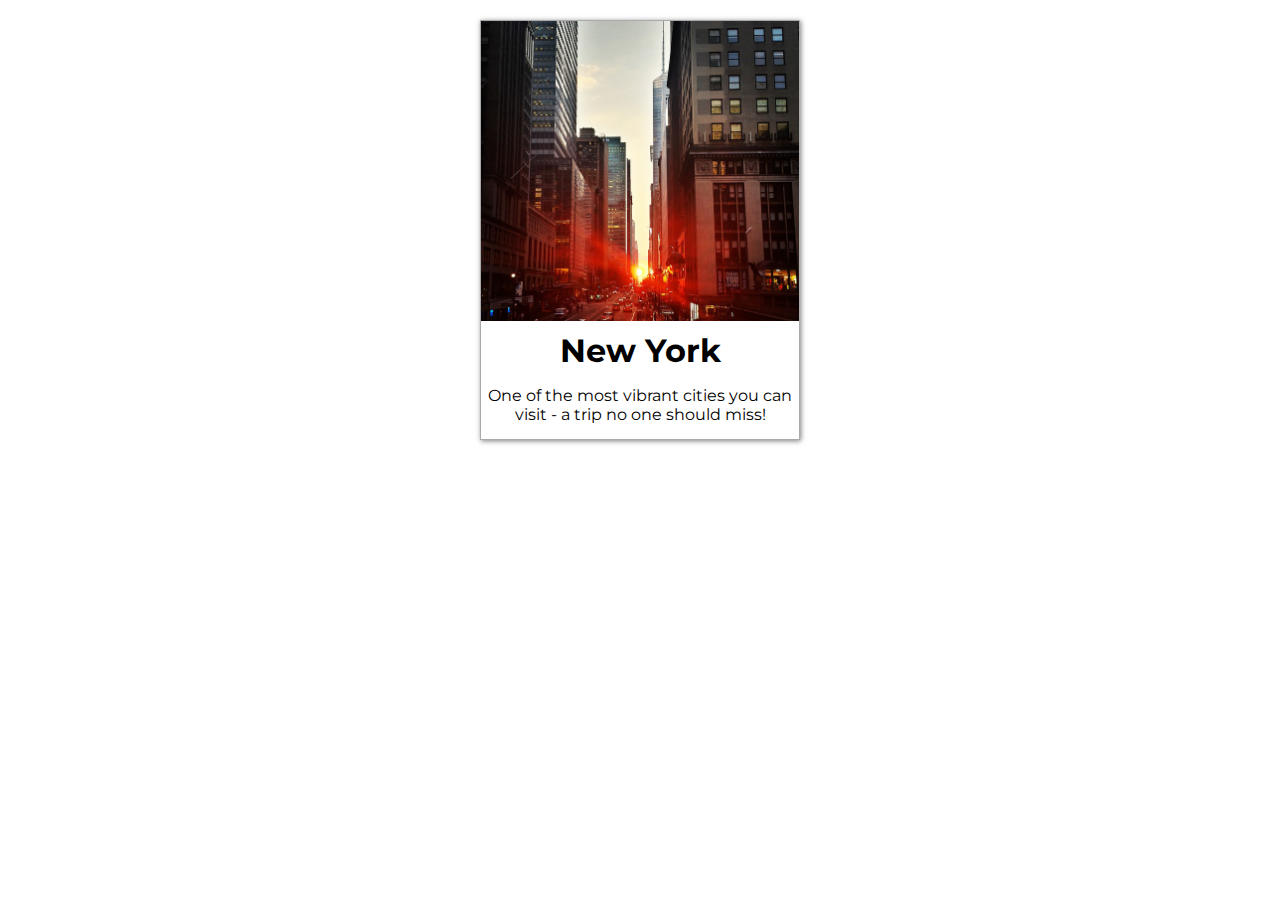
<file: index.html>
<!DOCTYPE html>
<html lang="en">

<head>
    <meta charset="UTF-8">
    <meta name="viewport" content="width=device-width, initial-scale=1.0">
    <meta http-equiv="X-UA-Compatible" content="ie=edge">
    <title>CSS Course</title>
    <link href="https://fonts.googleapis.com/css?family=Montserrat" rel="stylesheet">
    <style>
    body {
    font-family: "Montserrat", sans-serif;
    }

    .destination {
    box-sizing: border-box;
    width: 320px;
    height: 420px;
    margin: 20px auto;
    border: 1px solid #aaa;
    box-shadow: 1px 1px 5px rgba(0, 0, 0, 0.5);
    cursor: pointer;
    transition: background-color 400ms ease-out;
    }

    .destination:hover,
    .destination:active {
    background-color: #fa923f;
    color: white;
    }

    .thumbnail {
    width: 100%;
    height: 300px;
    overflow: hidden;
    }

    .thumbnail img {
    width: 100%;
    }

    .content {
    text-align: center;
    }

    .content h1 {
    margin: 10px 0;
    }
    </style>
</head>

<body>
    <div class="destination">
        <div class="thumbnail">
            <img src="new-york.jpg" alt="Sunset in New York">
        </div>
        <div class="content">
            <h1>New York</h1>
            <p>One of the most vibrant cities you can visit - a trip no one should miss!</p>
        </div>
    </div>
</body>

</html>
</file>
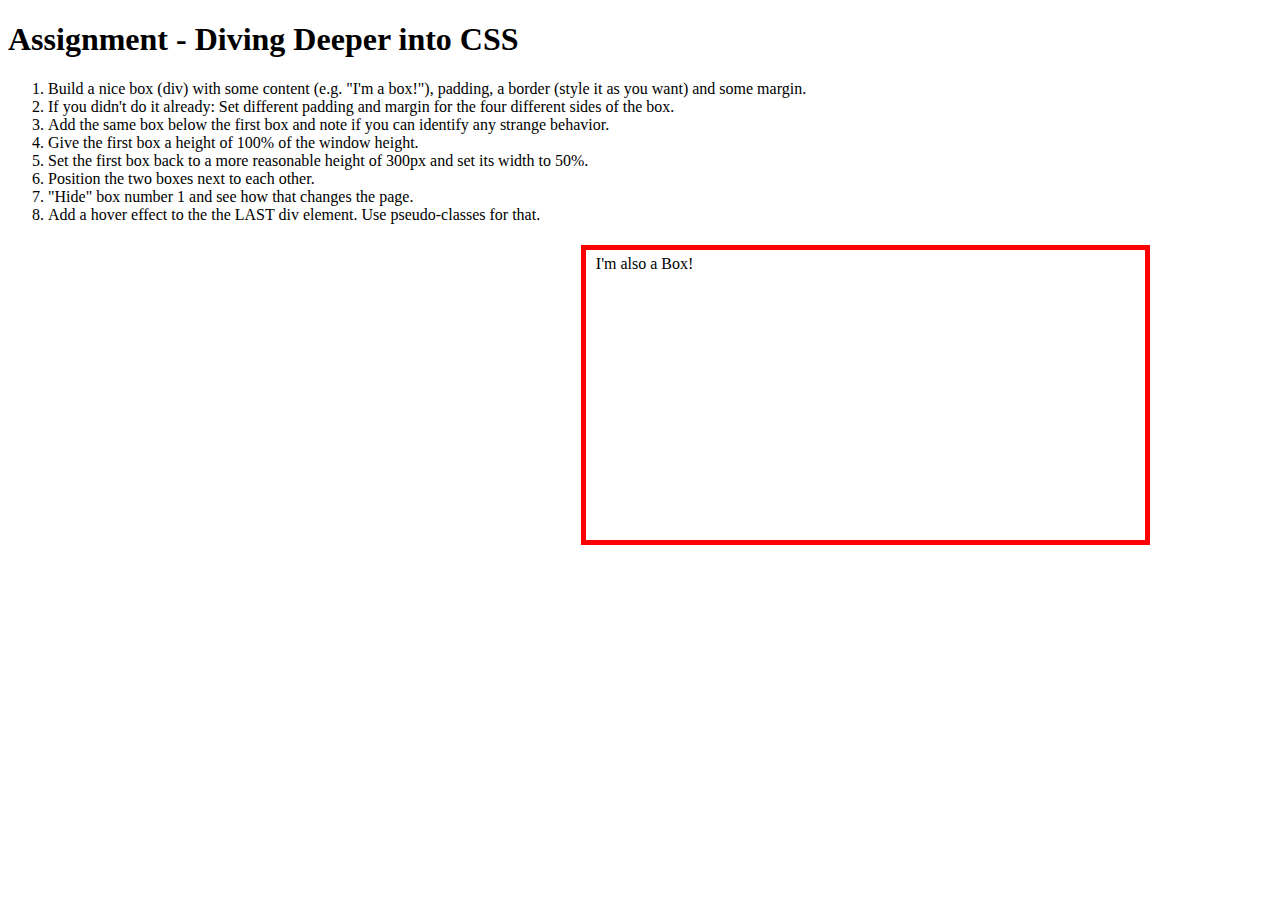
<file: 01-assignment-2/index.html>
<!DOCTYPE html>
<html lang="en">
  <head>
    <meta charset="UTF-8" />
    <meta http-equiv="X-UA-Compatible" content="IE=edge" />
    <meta name="viewport" content="width=device-width, initial-scale=1.0" />
    <title>Document</title>
    <link rel="stylesheet" href="main.css" />
  </head>
  <body>
    <h1>Assignment - Diving Deeper into CSS</h1>
    <ol>
      <li>
        Build a nice box (div) with some content (e.g. "I'm a box!"), padding, a
        border (style it as you want) and some margin.
      </li>
      <li>
        If you didn't do it already: Set different padding and margin for the
        four different sides of the box.
      </li>
      <li>
        Add the same box below the first box and note if you can identify any
        strange behavior.
      </li>
      <li>Give the first box a height of 100% of the window height.</li>
      <li>
        Set the first box back to a more reasonable height of 300px and set its
        width to 50%.
      </li>
      <li>Position the two boxes next to each other.</li>
      <li>"Hide" box number 1 and see how that changes the page.</li>
      <li>
        Add a hover effect to the the LAST div element. Use pseudo-classes for
        that.
      </li>
    </ol>
    <div class="box-1">I'm a Box!</div>
    <div class="box-2">I'm also a Box!</div>
  </body>
</html>
</file>
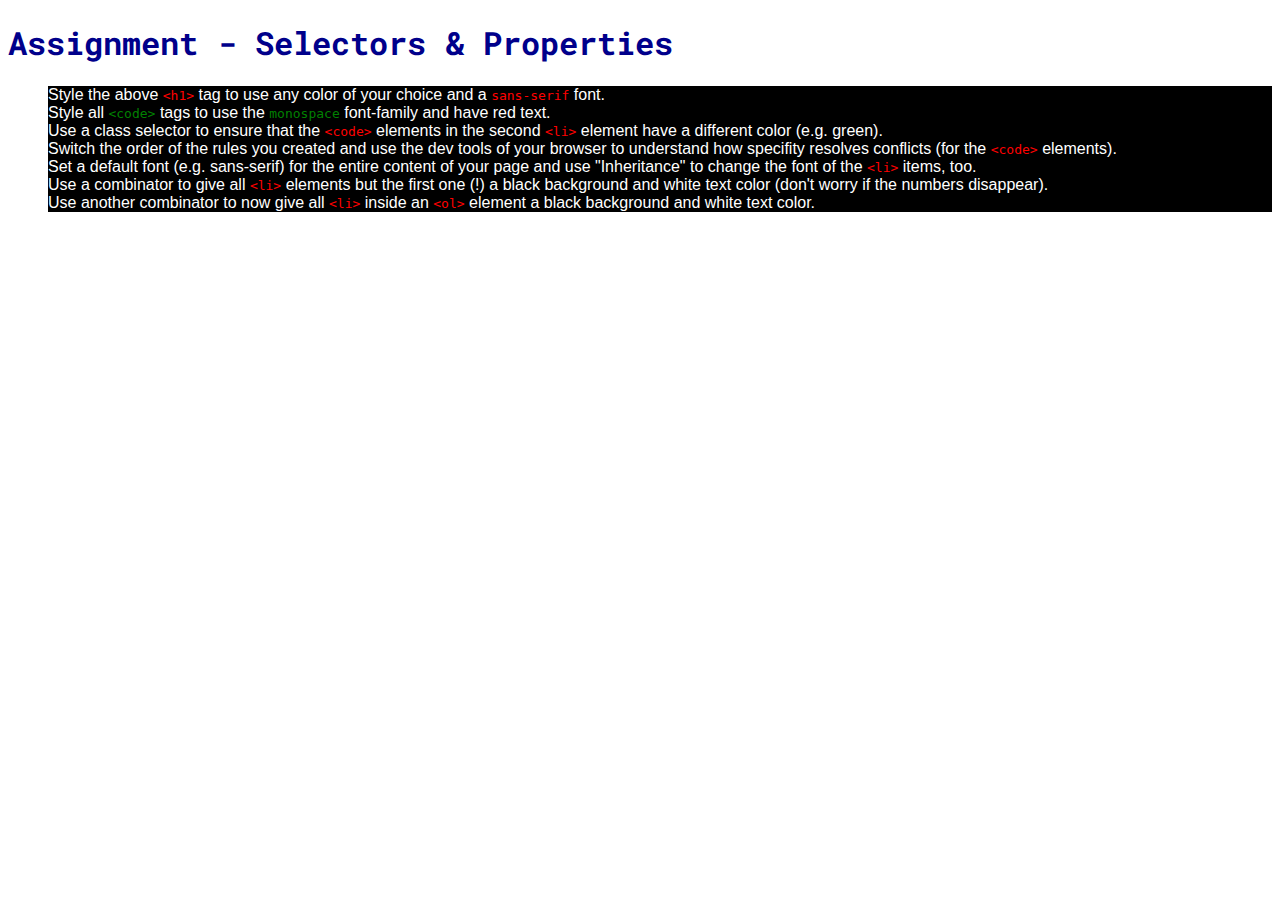
<file: 01-assignment/index.html>
<!DOCTYPE html>
<html lang="en">
<head>
    <meta charset="UTF-8">
    <meta name="viewport" content="width=device-width, initial-scale=1.0">
    <meta http-equiv="X-UA-Compatible" content="ie=edge">
    <title>CSS Course</title>
    <link rel="stylesheet" href="main.css">
    <link href="https://fonts.googleapis.com/css2?family=Montserrat:wght@600&family=Roboto&family=Roboto+Mono&display=swap" rel="stylesheet">
</head>
<body>
    <h1 id="assignment-instructions">Assignment - Selectors &amp; Properties</h1>
    <ol>
        <li>Style the above <code>&lt;h1&gt;</code> tag to use any color of your choice and a <code>sans-serif</code> font.</li>
        <li class="second-li">Style all <code>&lt;code&gt;</code> tags to use the <code>monospace</code> font-family and have red text.</li>
        <li>Use a class selector to ensure that the <code>&lt;code&gt;</code> elements in the second <code>&lt;li&gt;</code> element have a different color (e.g. green).</li>
        <li>Switch the order of the rules you created and use the dev tools of your browser to understand how specifity resolves conflicts (for the <code>&lt;code&gt;</code> elements).</li>
        <li>Set a default font (e.g. sans-serif) for the entire content of your page and use "Inheritance" to change the font of the <code>&lt;li&gt;</code> items, too.</li>
        <li>Use a combinator to give all <code>&lt;li&gt;</code> elements but the first one (!) a black background and white text color (don't worry if the numbers disappear).</li>
        <li>Use another combinator to now give all <code>&lt;li&gt;</code> inside an <code>&lt;ol&gt;</code> element a black background and white text color.</li>
    </ol>
</body>
</html>
</file>
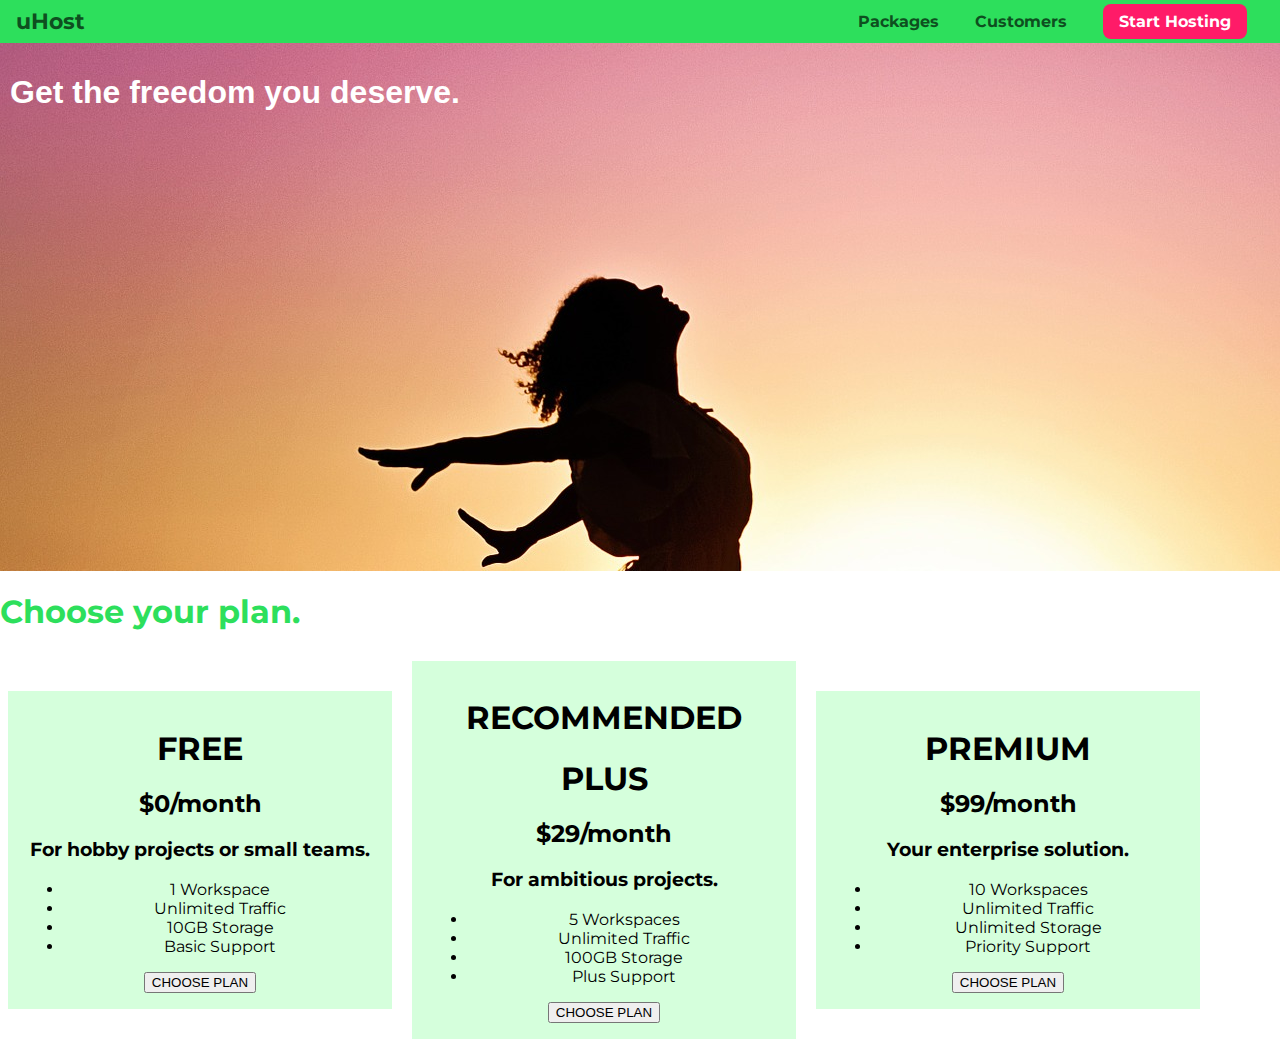
<file: 01-basics/index.html>
<!DOCTYPE html>
<html lang="en">
  <head>
    <meta charset="UTF-8" />
    <meta http-equiv="X-UA-Compatible" content="ie=edge" />
    <title>uHost</title>
    <link rel="shortcut icon" href="favicon.png" />
    <link
      href="https://fonts.googleapis.com/css2?family=Roboto&display=swap"
      rel="stylesheet"
    />
    <link
      href="https://fonts.googleapis.com/css2?family=Montserrat:wght@600&family=Roboto&display=swap"
      rel="stylesheet"
    />
    <link rel="stylesheet" href="main.css" />
  </head>

  <body>
    <header class="main-header">
      <div>
        <a href="index.html" class="main-header__brand"> uHost </a>
      </div>
      <nav class="main-nav">
        <ul class="main-nav__items">
          <li class="main-nav__item">
            <a href="packages/index.html">Packages</a>
          </li>
          <li class="main-nav__item">
            <a href="customers/index.html">Customers</a>
          </li>
          <li class="main-nav__item main-nav__item--cta">
            <a href="start-hosting/index.html">Start Hosting</a>
          </li>
        </ul>
      </nav>
    </header>
    <main>
      <section id="product-overview">
        <h1>Get the freedom you deserve.</h1>
      </section>
      <section id="plans">
        <h1 class="section-title">Choose your plan.</h1>
        <div>
          <article class="plan">
            <h1>FREE</h1>
            <h2>$0/month</h2>
            <h3>For hobby projects or small teams.</h3>
            <ul>
              <li>1 Workspace</li>
              <li>Unlimited Traffic</li>
              <li>10GB Storage</li>
              <li>Basic Support</li>
            </ul>
            <div>
              <button>CHOOSE PLAN</button>
            </div>
          </article>
          <article class="plan">
            <h1>RECOMMENDED</h1>
            <h1>PLUS</h1>
            <h2>$29/month</h2>
            <h3>For ambitious projects.</h3>
            <ul>
              <li>5 Workspaces</li>
              <li>Unlimited Traffic</li>
              <li>100GB Storage</li>
              <li>Plus Support</li>
            </ul>
            <div>
              <button>CHOOSE PLAN</button>
            </div>
          </article>
          <article class="plan">
            <h1>PREMIUM</h1>
            <h2>$99/month</h2>
            <h3>Your enterprise solution.</h3>
            <ul>
              <li>10 Workspaces</li>
              <li>Unlimited Traffic</li>
              <li>Unlimited Storage</li>
              <li>Priority Support</li>
            </ul>
            <div>
              <button>CHOOSE PLAN</button>
            </div>
          </article>
        </div>
      </section>
    </main>
  </body>
</html>
</file>
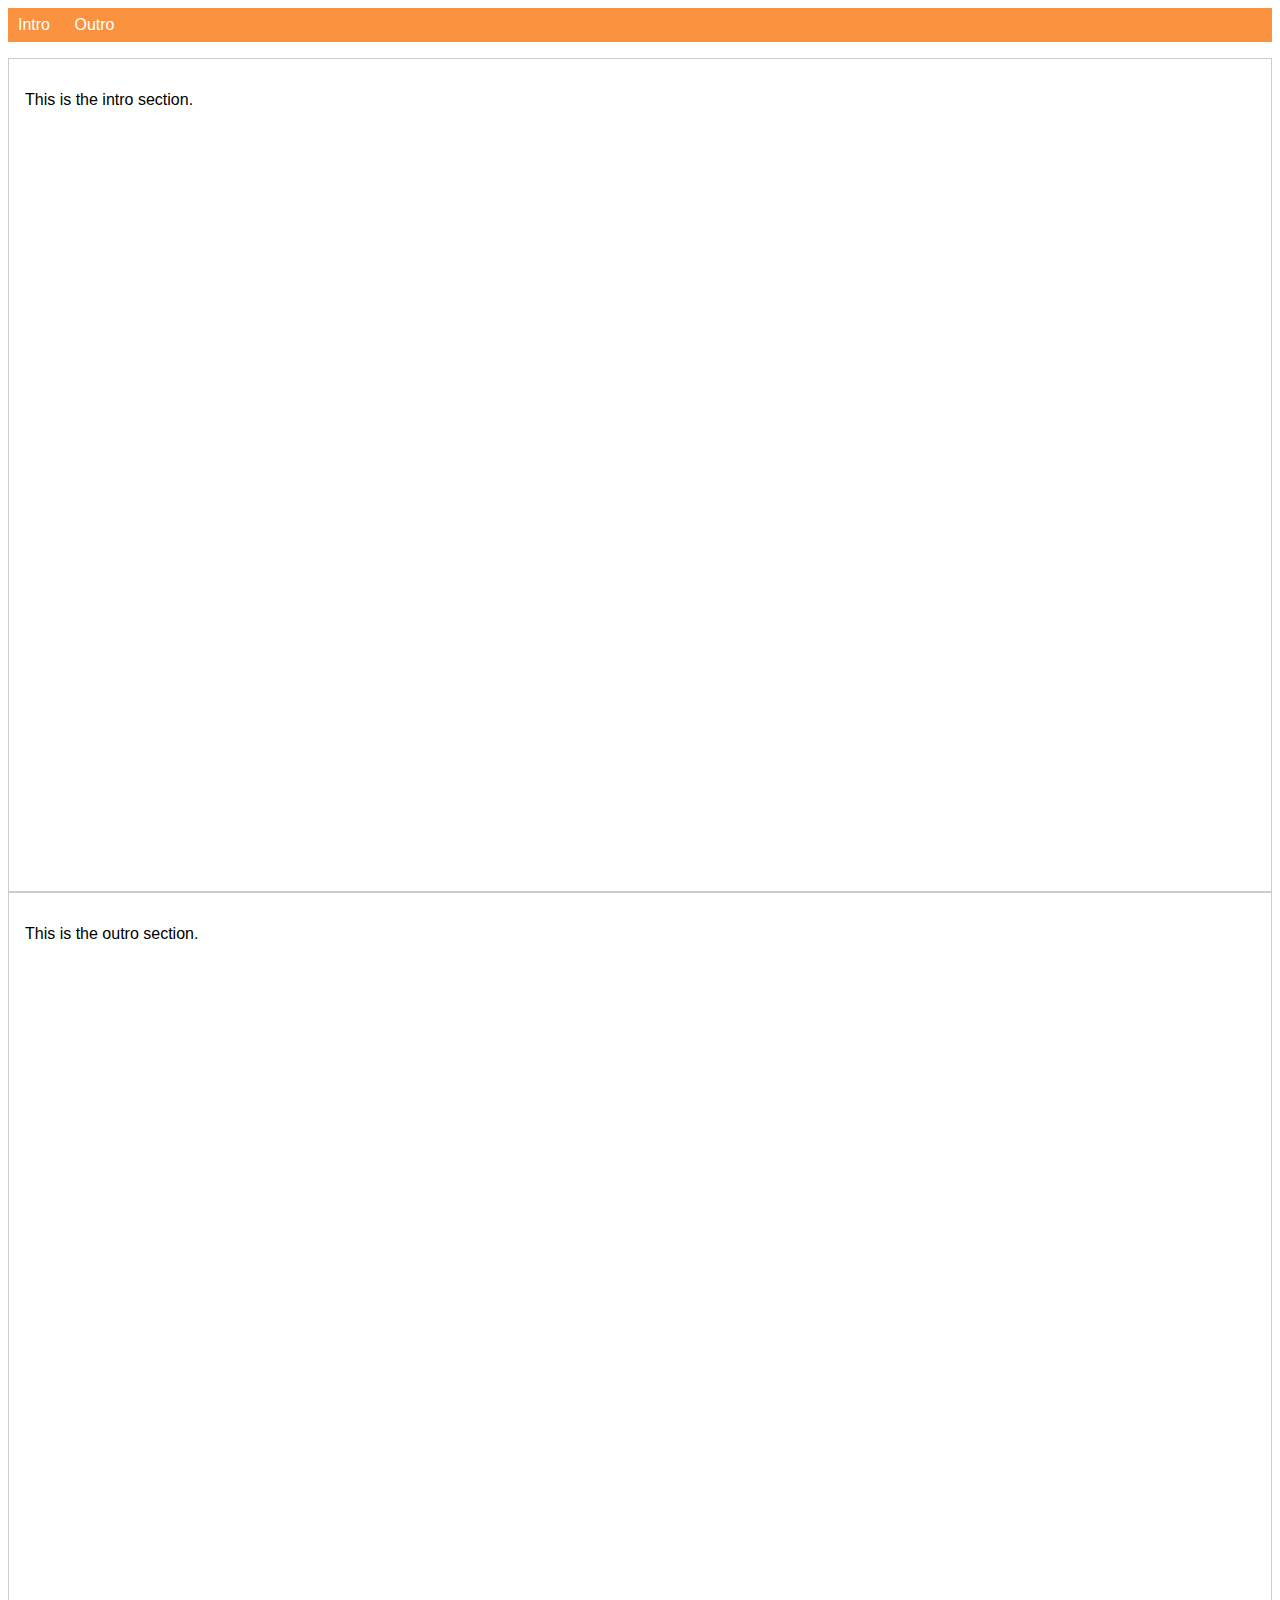
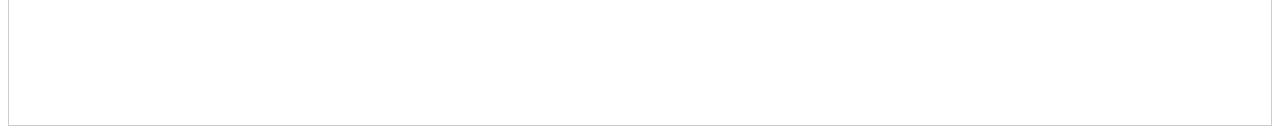
<file: 02-selectors/index.html>
<!DOCTYPE html>
<html lang="en">

<head>
    <meta charset="UTF-8">
    <meta name="viewport" content="width=device-width, initial-scale=1.0">
    <meta http-equiv="X-UA-Compatible" content="ie=edge">
    <title>CSS Course</title>
    <link rel="stylesheet" href="main.css">
</head>

<body>
    <nav>
        <a href="#intro" class="active">Intro</a>
        <a href="#outro">Outro</a>
    </nav>
    <section id="intro" class="main-section">
        <p>This is the intro section.</p>
    </section>
    <section id="outro" class="main-section">
        <p>This is the outro section.</p>
    </section>
</body>

</html>
</file>
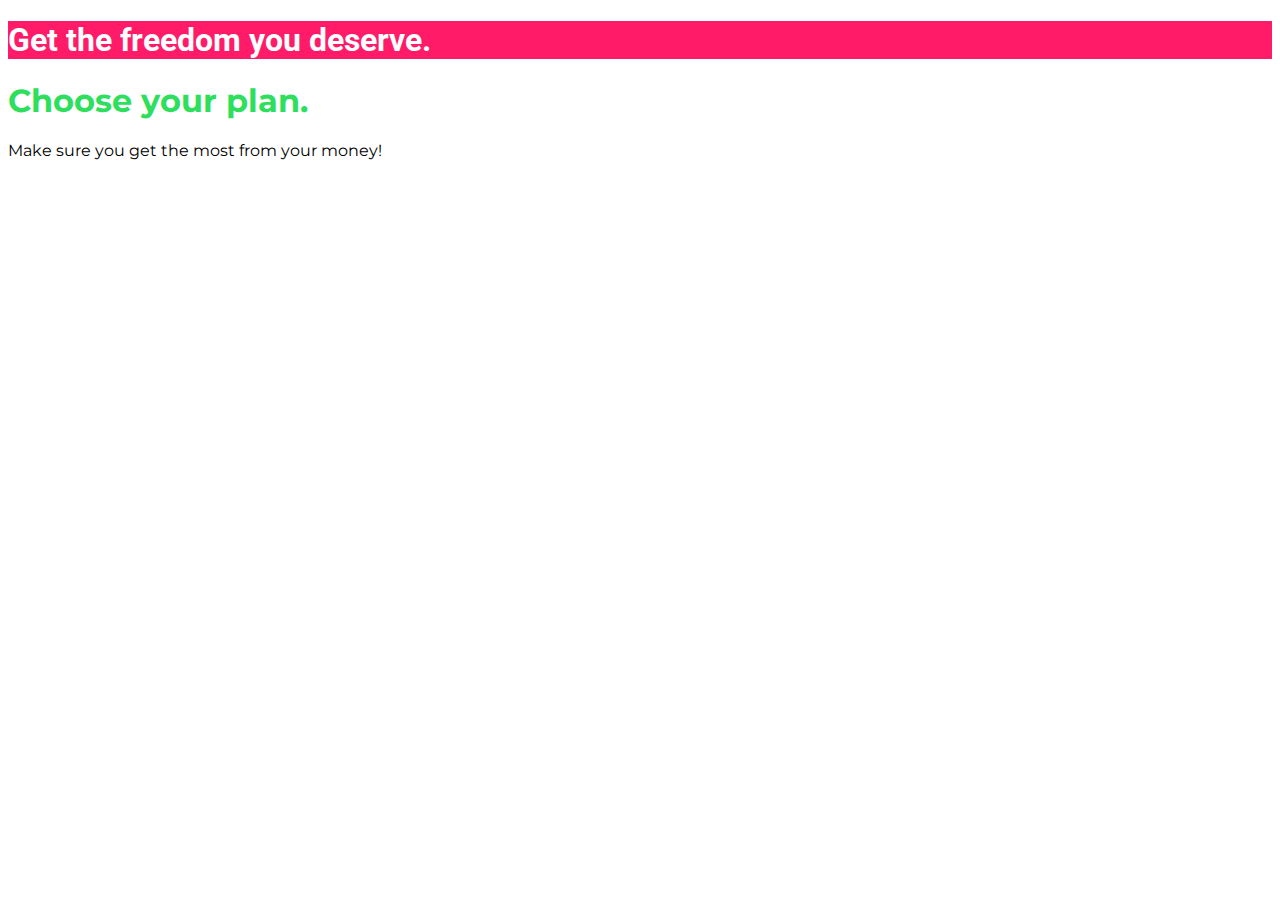
<file: basics-01/index.html>
<!DOCTYPE html>
<html lang="en">

<head>
    <meta charset="UTF-8">
    <meta http-equiv="X-UA-Compatible" content="ie=edge">
    <title>uHost</title>
    <link rel="shortcut icon" href="favicon.png">
    <link href="https://fonts.googleapis.com/css2?family=Roboto&display=swap" rel="stylesheet">
    <link href="https://fonts.googleapis.com/css2?family=Montserrat:wght@600&family=Roboto&display=swap" rel="stylesheet">
    <link rel="stylesheet" href="main.css">
</head>

<body>
    <main>
        <section id="product-overview">
            <h1>Get the freedom you deserve.</h1>
        </section>
        <section id="plans">
            <h1 class="section-title">Choose your plan.</h1>
            <p>Make sure you get the most from your money!</p>
        </section>
    </main>
</body>

</html>
</file>
<file: 01-assignment-2/main.css>
html,
body {
  height: 100%;
}

.box-1 {
  padding: 12px 10px 8px 6px;
  border: 3px solid black;
  margin: 5px 10px 20px 12px;
  box-sizing: border-box;
  height: 300px;
  width: 45%;
  display: inline-block;
  margin: 0;
  visibility: hidden;
}

.box-2 {
  padding: 5px 10px 15px 10px;
  border: 5px solid red;
  margin: 20px 15px 10px 5px;
  box-sizing: border-box;
  height: 300px;
  width: 45%;
  display: inline-block;
  margin: 0;
}

.box-2:hover {
  border: 5px solid black;
}
</file>
<file: 01-assignment/main.css>
body {
    font-family: sans-serif;
}

h1 {
    color: darkblue;
    font-family: 'Roboto Mono', monospace;
}

code {
    color: red;
    font-family: monospace;
}

.second-li code{
    color: green;
}

li {
    font-family: inherit;
}

ol li {
    color: white;
    background-color: black;
}
</file>
<file: 01-basics/main.css>
* {
  box-sizing: border-box;
}

body {
  font-family: "Montserrat", sans-serif;
  margin: 0;
}

#product-overview {
  background: url("freedom.jpg");
  width: 100%;
  height: 528px;
  padding: 10px;
}

.section-title {
  color: #2ddf5c;
}

#product-overview h1 {
  color: white;
  font-family: "Anton", sans-serif;
}

.plan {
  background-color: #d5ffdc;
  text-align: center;
  padding: 16px;
  margin: 8px;
  display: inline-block;
  width: 30%;
  vertical-align: middle;
}

/* h1 {
  font-family: sans-serif;
} */

.main-header {
  width: 100%;
  background: #2ddf5c;
  padding: 8px 16px;
}

.main-header > div {
  display: inline-block;
  vertical-align: middle;
}

.main-header__brand {
  color: #0e4f1f;
  text-decoration: none;
  font-weight: bold;
  font-size: 22px;
}

.main-nav {
  display: inline-block;
  text-align: right;
  width: calc(100% - 74px);
  vertical-align: middle;
}

.main-nav__items {
  margin: 0;
  padding: 0;
  list-style: none;
}

.main-nav__item {
  display: inline-block;
  margin: 0 16px;
}

.main-nav__item a {
  text-decoration: none;
  color: #0e4f1f;
  font-weight: bold;
  padding: 3px 0;
}

.main-nav__item a:hover,
.main-nav__item a:active {
  color: white;
  border-bottom: 5px solid white;
}

.main-nav__item--cta a {
  color: white;
  background: #ff1b68;
  padding: 8px 16px;
  border-radius: 8px;
}

.main-nav__item--cta a:hover,
.main-nav__item--cta a:active {
  color: #ff1b68;
  background: white;
  border: none;
}
</file>
<file: 02-selectors/main.css>
body {
    font-family: sans-serif;
}

nav {
    margin-bottom: 16px;
    background: #fa923f;
    padding: 8px 0;
}

a {
    text-decoration: none;
    color: white;
    margin: 10px;
}

.main-section {
    height: 800px;
    border: 1px solid #ccc;
    padding: 16px;
}
</file>
<file: basics-01/main.css>
body {
    font-family: 'Montserrat', sans-serif;
}

#product-overview {
    background-color: #ff1b68;
}

#product-overview h1 {
    color: white;
    font-family: 'Roboto', sans-serif;
}

.section-title {
    color: #2ddf5c;
    font-family: inherit;
}

h1 {
    font-family: sans-serif;
}
</file>
